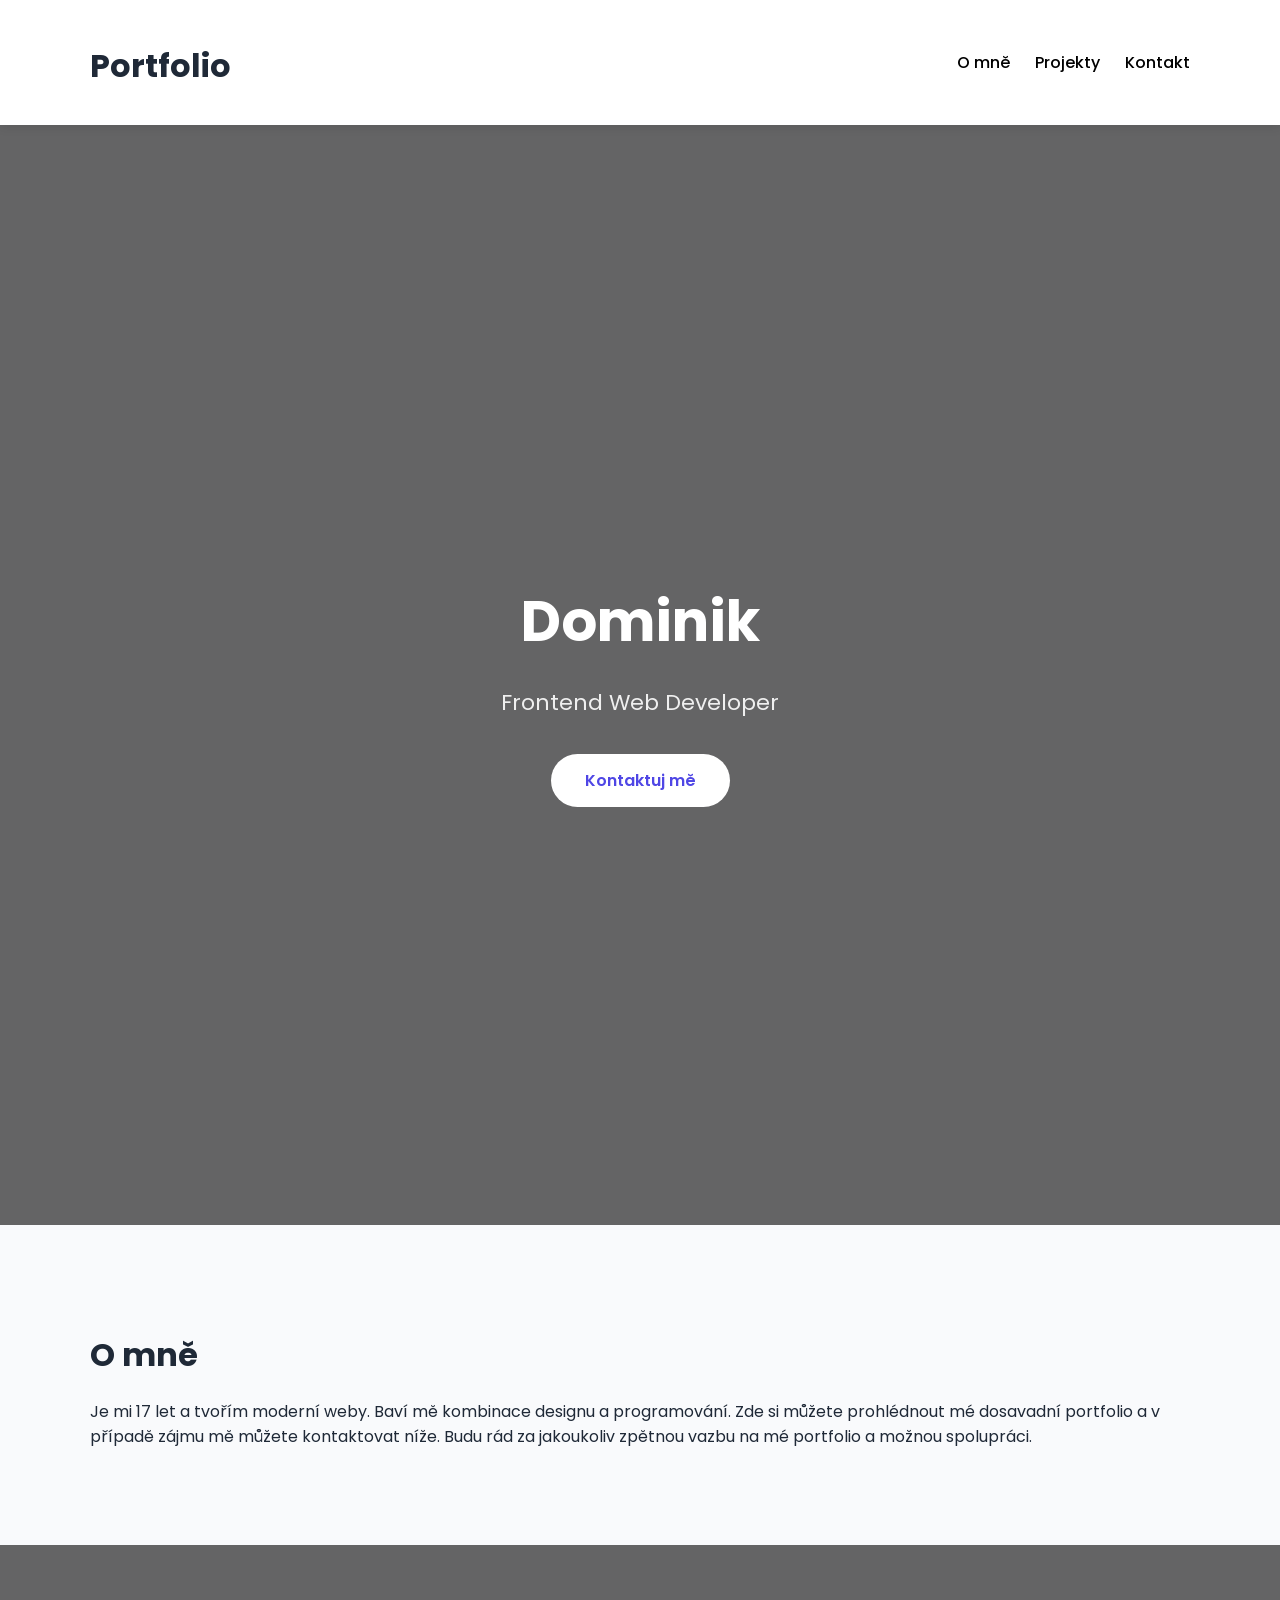
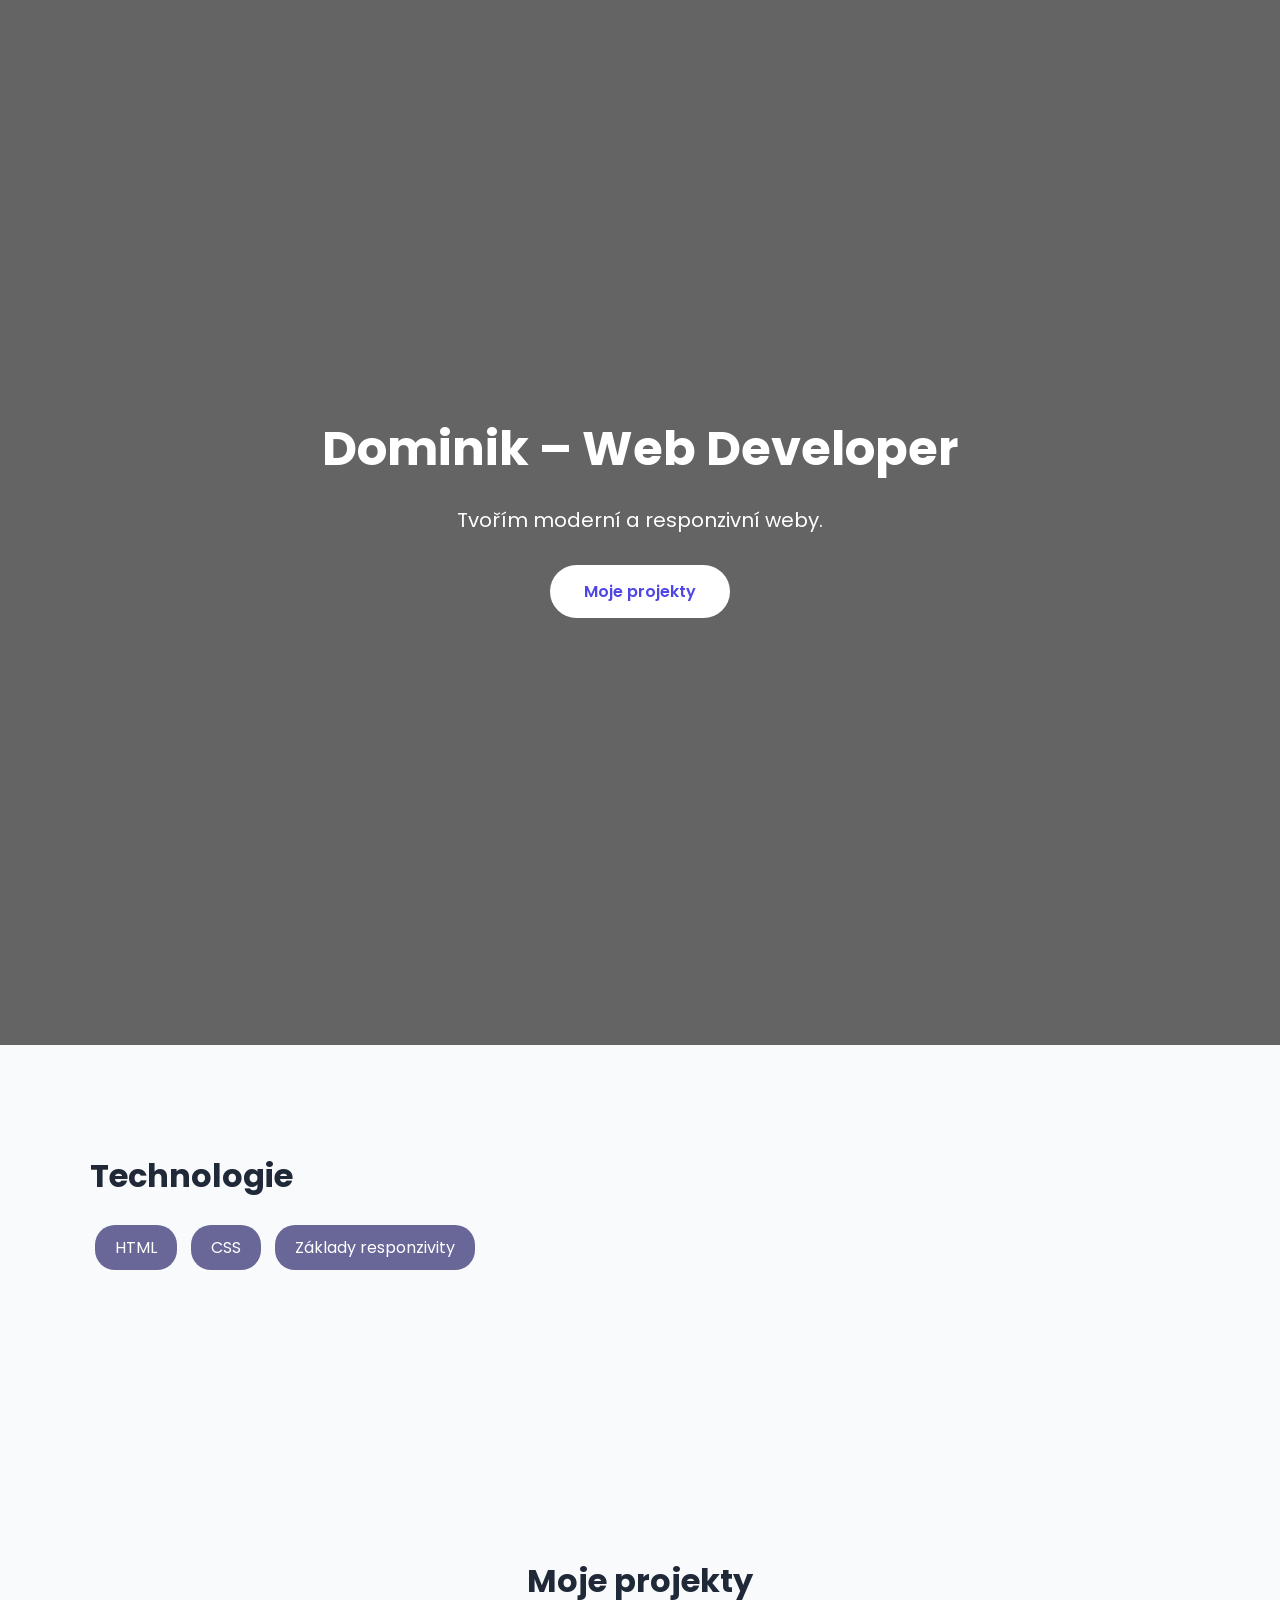
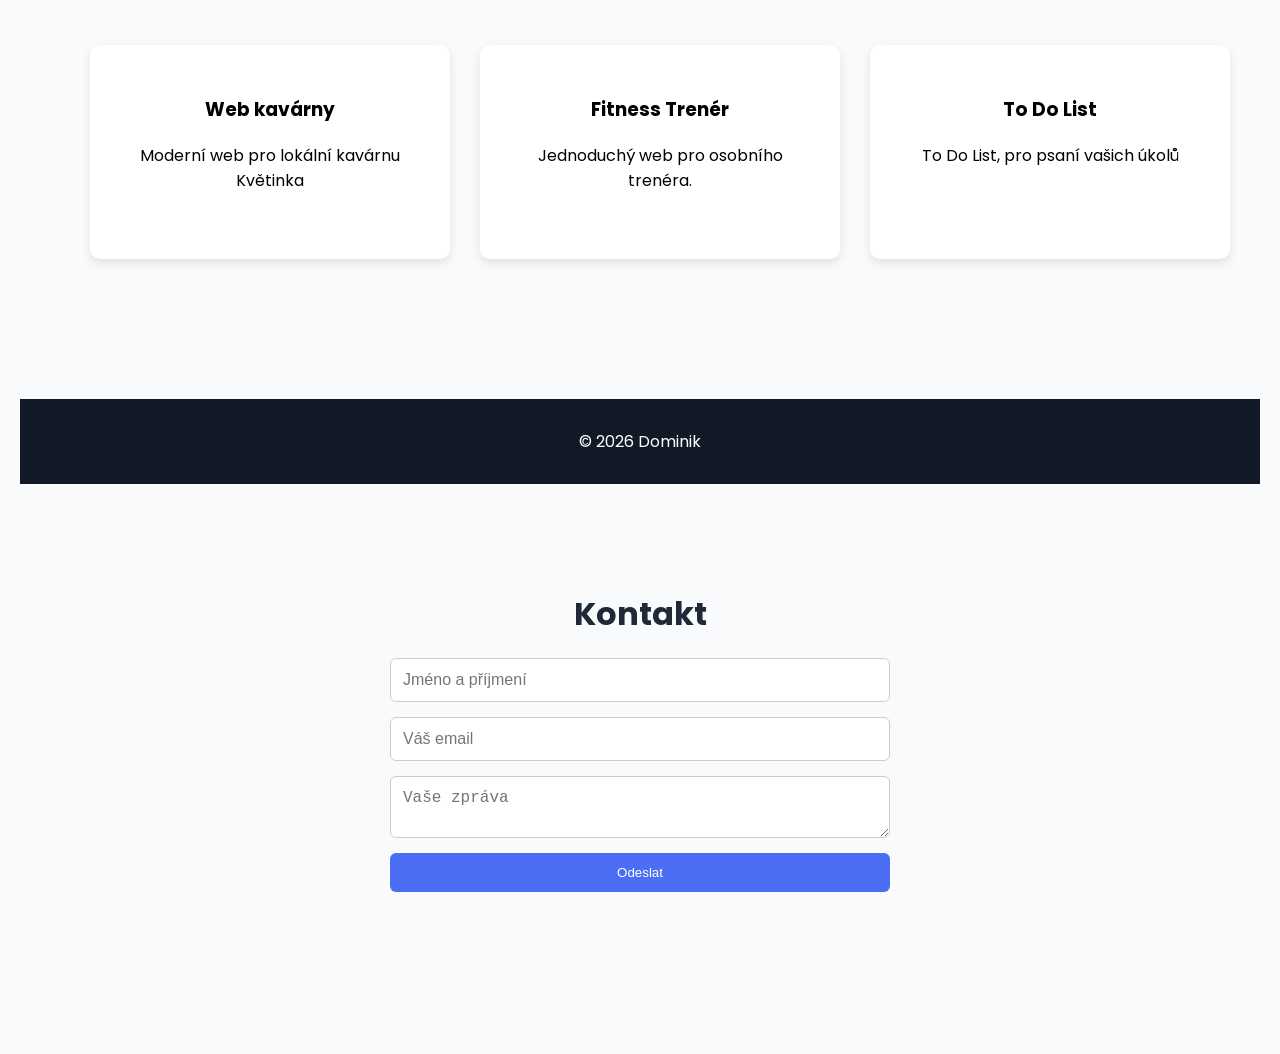
<file: index.html>
<!DOCTYPE html>
<html lang="cs">
<head>
    <meta charset="UTF-8">
    <meta name="viewport" content="width=device-width, initial-scale=1.0">
    <title>Dominik | Frontend Developer</title>
    <link rel="stylesheet" href="style.css">
    <link href="https://fonts.googleapis.com/css2?family=Poppins:wght@300;400;600&display=swap" rel="stylesheet">
    <link rel="stylesheet" href="https://cdnjs.cloudflare.com/ajax/libs/font-awesome/6.5.0/css/all.min.css">
    <meta name="viewport" content="width=device-width, initial-scale=1.0">
</head>
<body>

<nav class="navbar">
    <div class="nav-container">
        <h2 class="logo">Portfolio</h2>

       <ul class="nav-links">
            <li><a href="#about">O mně</a></li>
            <li><a href="#projects">Projekty</a></li>
            <li><a href="#contact">Kontakt</a></li>
        </ul>
    </div>
</nav>
    <!-- HERO -->
    <header class="hero">
        <div class="container">
            <h1>Dominik</h1>
            <p class="subtitle">Frontend Web Developer</p>
            <a href="#" class="btn">Kontaktuj mě</a>
            <section id="about">
        </div>
    </header>

    <!-- O MNĚ -->
    <section class="section">
        <div class="container">
            <h2>O mně</h2>
            <p>
                Je mi 17 let a tvořím moderní weby.
                Baví mě kombinace designu a programování.
                Zde si můžete prohlédnout mé dosavadní portfolio a v případě zájmu mě můžete kontaktovat níže.
                Budu rád za jakoukoliv zpětnou vazbu na mé portfolio a možnou spolupráci.
            </p>
        </div>
    </section>
    <section class="hero">
    <div class="hero-content">
        <h1>Dominik – Web Developer</h1>
        <p>Tvořím moderní a responzivní weby.</p>
        <a href="#" class="btn">Moje projekty</a>
    </div>
</section>

    <!-- TECHNOLOGIE -->
    <section class="section">
        <div class="container">
            <h2>Technologie</h2>
            <ul class="skills">
                <li>HTML</li>
                <li>CSS</li>
                <li>Základy responzivity</li>
            </ul>
        </div>
    </section>

    <!-- PROJEKTY -->
    <section id="projects" class="projects">
    <section class="projects">
        <div class="container">
            <h2>Moje projekty</h2>

             <div class="projects-grid">
                 
             <a href="kavarna.html" class="project-card">

  <div class="project-info">
    <h3>Web kavárny</h3>
    <p>Moderní web pro lokální kavárnu Květinka</p>
  </div>

</a>

                <a href="fitness.html" class="project-card">

  <div class="project-info">
    <h3>Fitness Trenér</h3>
    <p>Jednoduchý web pro osobního trenéra.</p>
  </div>

</a>
                 
                <a href="to_do_list.html" class="project-card">

  <div class="project-info">
    <h3>To Do List</h3>
    <p>To Do List, pro psaní vašich úkolů</p>
  </div>

</a>

            </div>
        </div>
    </section>
    <!-- FOOTER -->
    <footer>
        © 2026 Dominik
    </footer>
        <section id="contact" class="contact">
    <h2>Kontakt</h2>

    <form action="https://formspree.io/f/mgonelgl" method="POST">

        <input type="text" name="name" placeholder="Jméno a příjmení" required>

        <input type="email" name="email" placeholder="Váš email" required>

        <textarea name="message" placeholder="Vaše zpráva"></textarea>

        <button type="submit">Odeslat</button>

    </form>
<section id="contact">
</section>
<script>

function addTask(){

    const input = document.getElementById("taskInput");
    const task = input.value;

    if(task === "") return;

    const li = document.createElement("li");
    li.textContent = task;

    const list = document.getElementById("taskList");
    list.appendChild(li);

    input.value = "";

}
</script>
    <script>

const hamburger = document.querySelector(".hamburger");
const navLinks = document.querySelector(".nav-links");

hamburger.addEventListener("click", () => {
    navLinks.classList.toggle("active");
});

</script>
</body>
</html>
</file>
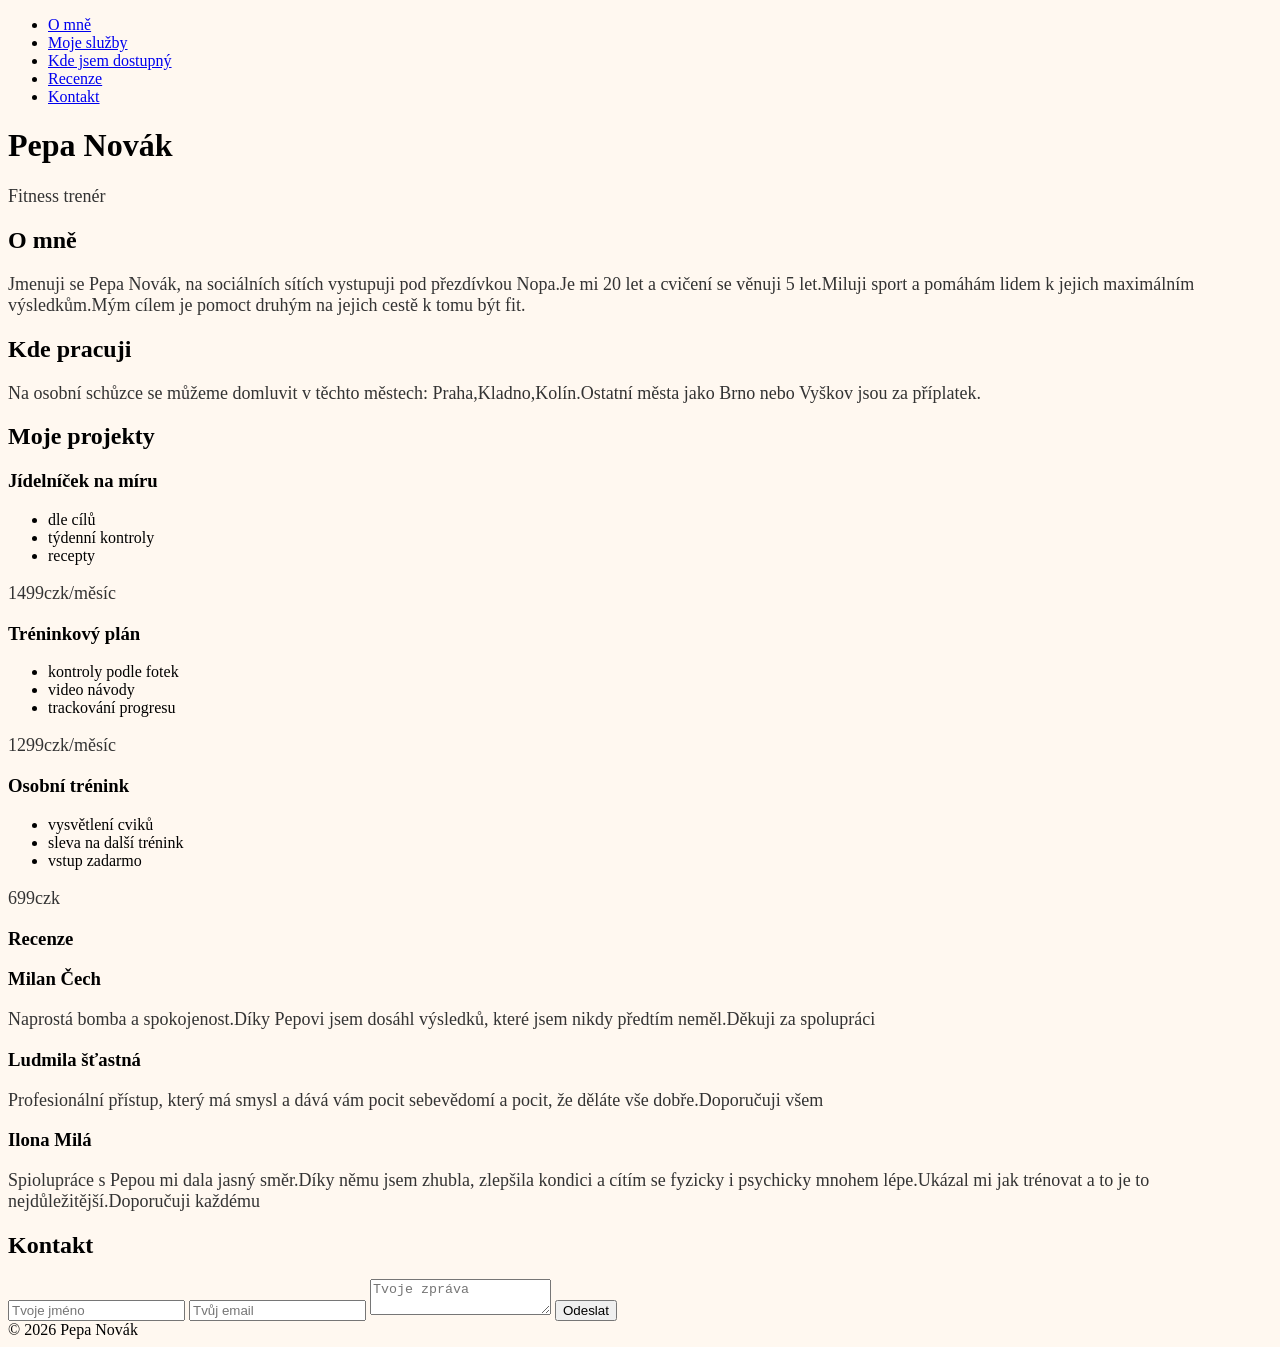
<file: fitness.html>
<!DOCTYPE html>
<html>
<head>
<title>Fitness</title>
  <link rel="stylesheet" href="fitness.web.css">
</head>

<body>

<nav class="navbar">
    <div class="nav-container">
       <ul class="nav-links">
            <li><a href="#about">O mně</a></li>
            <li><a href="#sluzby">Moje služby</a></li>
            <li><a href="#dostupnost">Kde jsem dostupný</a></li>
            <li><a href="#recenze">Recenze</a></li>
            <li><a href="#contact">Kontakt</a></li>
        </ul>
    </div>
</nav>
 <header class="hero">
        <div class="container">
            <h1>Pepa Novák</h1>
            <p class="subtitle">Fitness trenér</p>
            <section id="about">
        </div>
    </header>
  
<section class="section">
        <div class="container">
            <h2>O mně</h2>
            <p>
              Jmenuji se Pepa Novák, na sociálních sítích vystupuji pod přezdívkou Nopa.Je mi 20 let a cvičení se věnuji 5 let.Miluji sport a pomáhám lidem k jejich maximálním výsledkům.Mým cílem je pomoct druhým na jejich cestě k tomu být fit.
            </p>
        </div>
  <section class="section">
        <div class="container">
            <h2>Kde pracuji</h2>
            <p>
              Na osobní schůzce se můžeme domluvit v těchto městech: Praha,Kladno,Kolín.Ostatní města jako Brno nebo Vyškov jsou za příplatek.
            </p>
        </div>
    </section> 
    </section> 
<section id="projects" class="projects">
    <section class="projects">
        <div class="container">
            <h2>Moje projekty</h2>

             <div class="projects-grid">
                 
             <a class="project-card">

  <div class="project-info">
    <h3>Jídelníček na míru</h3>
    <ul>
      <li>dle cílů</li>
      <li>týdenní kontroly</li>
      <li>recepty</li>
    </ul>
    <p>1499czk/měsíc</p>
  </div>

</a>

                <a class="project-card">

  <div class="project-info">
    <h3>Tréninkový plán</h3>
    <ul>
      <li>kontroly podle fotek</li>
      <li>video návody</li>
      <li>trackování progresu</li>
    </ul>
    <p>1299czk/měsíc</p>
  </div>

</a>
                 
                <a class="project-card">

  <div class="project-info">
    <h3>Osobní trénink</h3>
    <ul>
      <li>vysvětlení cviků</li>
      <li>sleva na další trénink</li>
      <li>vstup zadarmo</li>
    </ul>
    <p>699czk</p>
  </div>

</a>

            </div>
        </div>
    </section>
  
<section>
  <h1>Recenze</h1>
  <h3>Milan Čech</h3>
  <p>Naprostá bomba a spokojenost.Díky Pepovi jsem dosáhl výsledků, které jsem nikdy předtím neměl.Děkuji za spolupráci</p>
  <h3>Ludmila šťastná</h3>
  <p>Profesionální přístup, který má smysl a dává vám pocit sebevědomí a pocit, že děláte vše dobře.Doporučuji všem</p>
  <h3>Ilona Milá</h3>
  <p>Spiolupráce s Pepou mi dala jasný směr.Díky němu jsem zhubla, zlepšila kondici a cítím se fyzicky i psychicky mnohem lépe.Ukázal mi jak trénovat a to je to nejdůležitější.Doporučuji každému</p>
</section>
  <section id="contact" class="contact">
    <h2>Kontakt</h2>

    <form action="https://formspree.io/f/mgonelgl" method="POST">

        <input type="text" name="name" placeholder="Tvoje jméno" required>

        <input type="email" name="email" placeholder="Tvůj email" required>

        <textarea name="message" placeholder="Tvoje zpráva"></textarea>

        <button type="submit">Odeslat</button>

    </form>
<section id="contact">
</section>

<footer>
   © 2026 Pepa Novák
</footer>

</body>

</html>
</file>
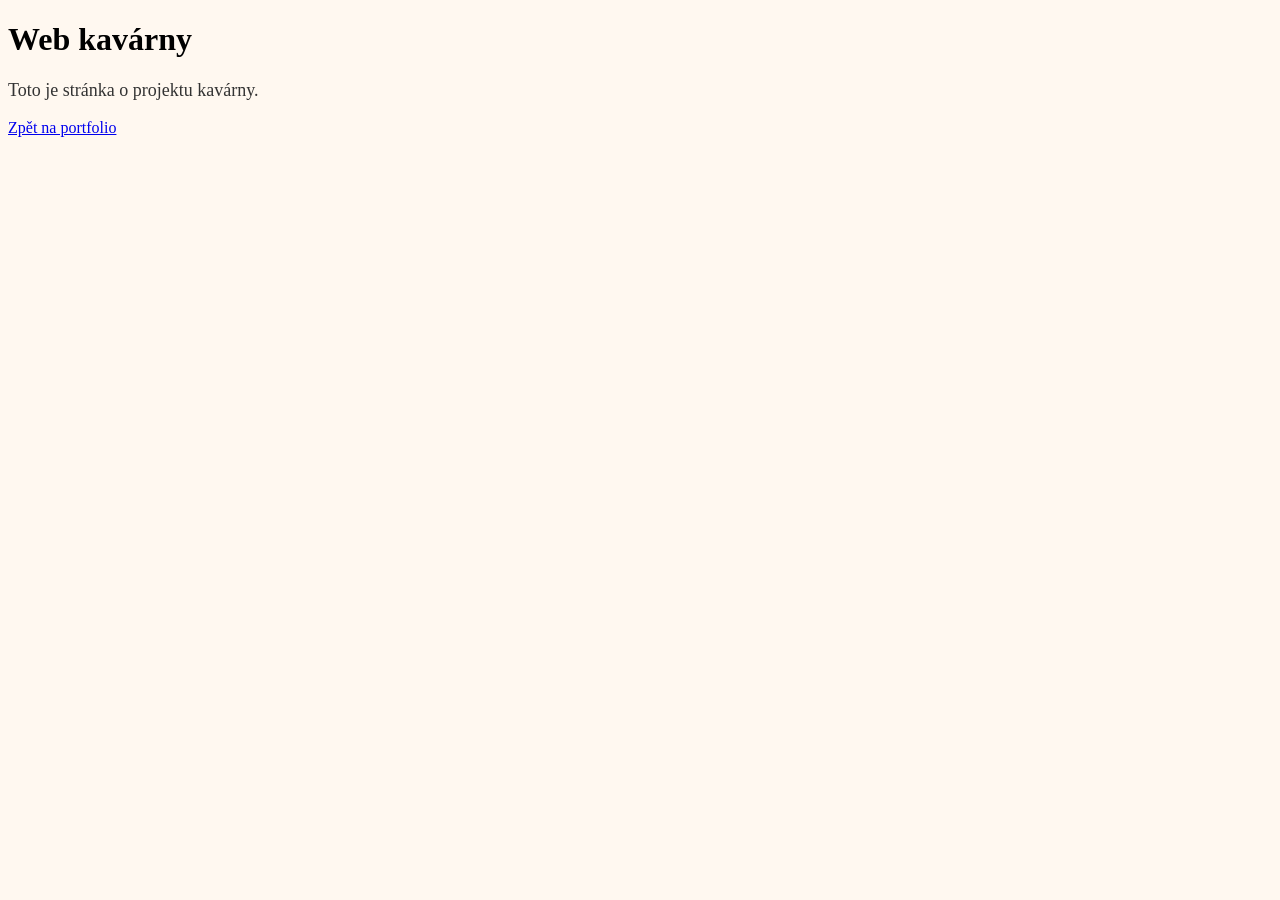
<file: kavarna.html>
<!DOCTYPE html>
<html>
<head>
<title>Kavárna</title>
<link rel="stylesheet" href="kavarna.css">
</head>
<body>
<h1>Web kavárny</h1>

<p>Toto je stránka o projektu kavárny.</p>

<a href="index.html">Zpět na portfolio</a>

</body>
</html>
</file>
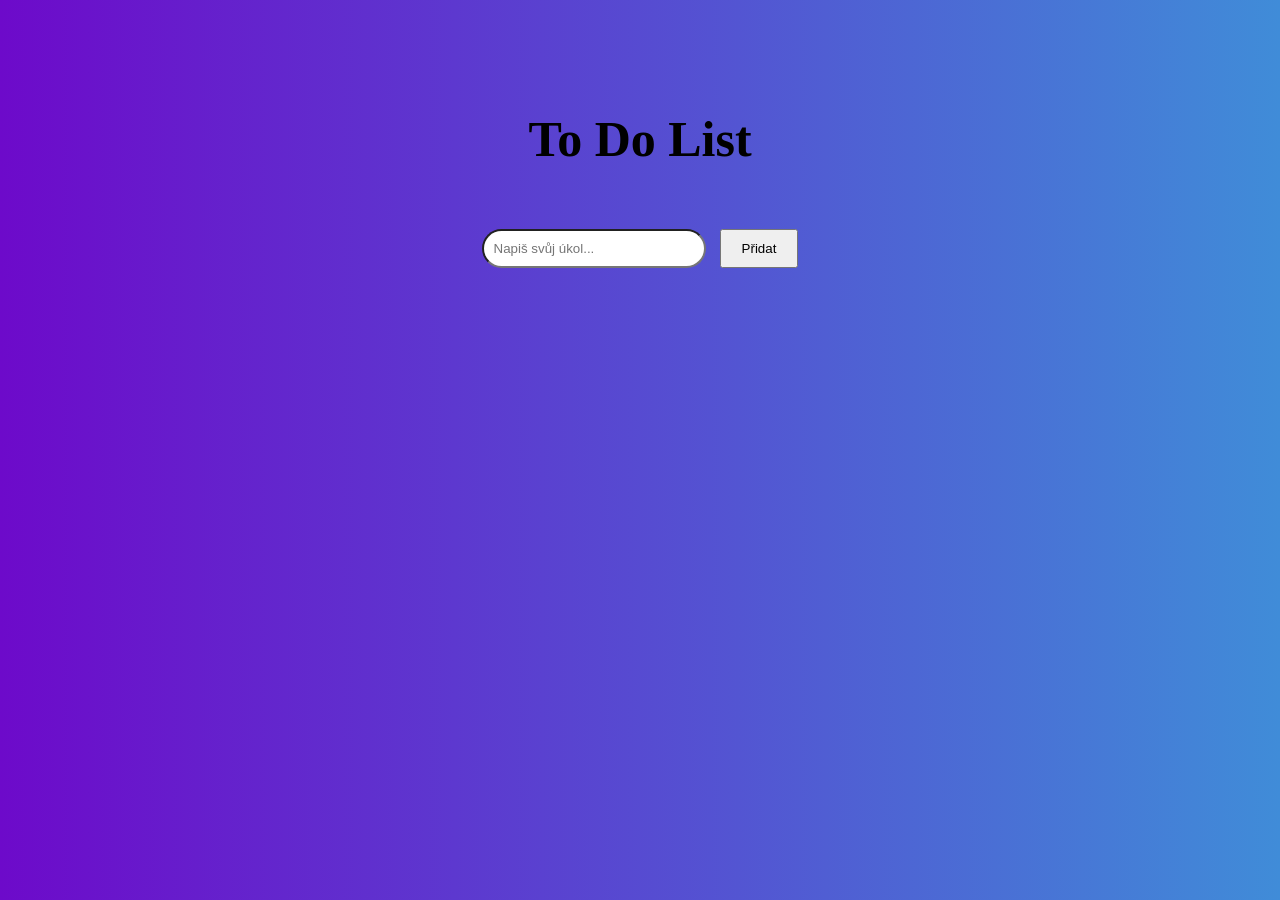
<file: to_do_list.html>
<!DOCTYPE html>
<html>
<head>
<title>To Do List</title>
   <link rel="stylesheet" href="to_do_list.css">
</head>
<body>
<section class="todo">

    <h1>To Do List</h1>

    <input type="text" id="taskInput" placeholder="Napiš svůj úkol...">

    <button onclick="addTask()">Přidat</button>

    <ul id="taskList"></ul>

<script>

let tasks = JSON.parse(localStorage.getItem("tasks")) || [];

function renderTasks() {

    let list = document.getElementById("taskList");
    list.innerHTML = "";

    tasks.forEach((task, index) => {

        let li = document.createElement("li");

        let checkbox = document.createElement("input");
        checkbox.type = "checkbox";
        checkbox.checked = task.completed;

        checkbox.onchange = function() {
            tasks[index].completed = checkbox.checked;
            saveTasks();
        };

        let span = document.createElement("span");
        span.textContent = task.text;

        if(task.completed){
            span.classList.add("completed");
        }

        let deleteBtn = document.createElement("button");
        deleteBtn.textContent = "X";

        deleteBtn.onclick = function() {
            tasks.splice(index,1);
            saveTasks();
        };

        li.appendChild(checkbox);
        li.appendChild(span);
        li.appendChild(deleteBtn);

        list.appendChild(li);

    });
}

function addTask(){

    let input = document.getElementById("taskInput");

    if(input.value === "") return;

    tasks.push({
        text: input.value,
        completed: false
    });

    input.value = "";

    saveTasks();
}

function saveTasks(){

    localStorage.setItem("tasks", JSON.stringify(tasks));
    renderTasks();

}

renderTasks();

</script>
</body>
</html>
</file>
<file: style.css>
html {
    scroll-behavior: smooth;
}
/* RESET A ZÁKLAD */
body {
    margin: 0;
    font-family: "Poppins", sans-serif;
    background: #f9fafc;
    color: #1f2937;
}

/* SEKCE */
.section {
    padding: 80px 0;
}

/* CONTAINER */
.container {
    max-width: 1100px;
    margin: auto;
}

/* HERO */
.hero {
    background: linear-gradient(135deg, #4f46e5, #9333ea);
    color: white;
    text-align: center;
    padding: 100px 20px;
}

.hero h1 {
    font-size: 56px;
    margin-bottom: 15px;
    font-weight: 700;
}

.subtitle {
    font-size: 22px;
    margin-bottom: 35px;
    opacity: 0.9;
}
.hero {
    height: 100vh;
    background: 
        linear-gradient(rgba(0,0,0,0.6), rgba(0,0,0,0.6)),
        url("https://images.unsplash.com/photo-1492724441997-5dc865305da7");

    background-size: cover;
    background-position: center;

    display: flex;
    justify-content: center;
    align-items: center;

    text-align: center;
    color: white;
}

.hero-content h1 {
    font-size: 48px;
    margin-bottom: 20px;
}

.hero-content p {
    font-size: 20px;
    margin-bottom: 30px;
}

.btn {
    padding: 12px 25px;
    background-color: #4c6ef5;
    color: white;
    text-decoration: none;
    border-radius: 6px;
    transition: 0.3s;
}

.btn:hover {
    background-color: #364fc7;
}

/* TLAČÍTKO */
.btn {
    display: inline-block;
    background: white;
    color: #4f46e5;
    padding: 14px 34px;
    border-radius: 40px;
    text-decoration: none;
    font-weight: 600;
    transition: all 0.3s ease;
}

.btn:hover {
    transform: translateY(-3px);
    box-shadow: 0 15px 25px rgba(0,0,0,0.2);
}

/* NADPISY */
h2 {
    font-size: 32px;
    margin-bottom: 20px;
}

h3 {
    margin-top: 0;
}

/* SKILLS */
.skills {
    list-style: none;
    padding: 0;
}

.skills li {
    display: inline-block;
    background: #696797;
    color: rgb(255, 255, 255);
    padding: 10px 20px;
    border-radius: 20px;
    margin: 5px;
}

.projects {
    padding: 80px 20px;
    text-align: center;
}

.projects-grid {
    display:grid;
    grid-template-columns: repeat(3, 1fr);
    gap: 30px;
    margin-top: 40px;
}

.project-card {
    background: rgb(255, 255, 255);
    padding: 30px;
    border-radius: 10px;
    box-shadow: 0px 5px 20px rgba(0,0,0,0.1);
    transition: 0.3s;
}

.project-card:hover {
    transform: translateY(-10px);
    box-shadow: 0px 15px 40px rgba(0,0,0,0.2);
}

/* FOOTER */
footer {
    background: #111827;
    color: white;
    text-align: center;
    padding: 30px;
    margin-top: 60px;
}
/* RESPONSIVE DESIGN */
@media (max-width: 768px) {

    .projects-grid {
        flex-direction: row;
    }

    .hero h1 {
        font-size: 40px;
    }

    .subtitle {
        font-size: 18px;
    }

    .nav-links {
        position: row;
        top: 70px;
        right: 0;
        background: white;
        width: 200px;
        morign-right: 10px;
        gap: 20px;

        flex-direction: row;
        align-items: center;

        display: none;
    }

    .nav-links.active {
        display: flex;
    }

    .hamburger {
        display: flex;
    }

}
@media (max-width: 900px) {

    .projects-grid {
        grid-template-columns: repeat(2, 1fr);
    }

}
@media (max-width: 600px) {

    .projects-grid {
        grid-template-columns: 1fr;
    }

}
.navbar {
    position: sticky;
    top: 0;
    background: rgb(255, 255, 255);
    padding: 15px 0;
    box-shadow: 0px 2px 10px rgba(0,0,0,0.1);
    z-index: 1000;
}

.nav-container {
    width: 90%;
    max-width: 1100px;
    margin: auto;

    display: flex;
    justify-content: space-between;
    align-items: center;
}
.nav-links {
    list-style: none;
    display: flex;
    gap: 25px;
}

.nav-links a {
    text-decoration: none;
    color: #000000;
    font-weight: 500;
}

.nav-links a:hover {
    color: #1f3f58;
}
.contact {
    padding: 80px 20px;
    text-align: center;
}

.contact form {
    max-width: 500px;
    margin: auto;

    display: flex;
    flex-direction: column;
    gap: 15px;
}

.contact input,
.contact textarea {
    padding: 12px;
    border-radius: 6px;
    border: 1px solid #ccc;
    font-size: 16px;
}

.contact button {
    padding: 12px;
    background: #4c6ef5;
    color: white;
    border: none;
    border-radius: 6px;
    cursor: pointer;
}

.contact button:hover {
    background: #364fc7;
}
.todo {
    text-align: center;
    padding: 50px 10px;
}

#taskInput {
    padding: 10px;
    width: 250px;
    border-radius: 20px;
}

.todo button {
    padding: 10px 15px;
    margin-left: 10px;
}

#taskList {
    list-style: none;
    margin-top: 20px;
}

#taskList li {
    margin: 10px;
}
.hamburger {
    display: none;
    flex-direction: column;
    cursor: pointer;
    gap: 5px;
}

.hamburger span {
    width: 25px;
    height: 3px;
    background: black;
}
.project-card {
  display: block;
  width: 300px;
  background: rgb(255, 255, 255);
  border-radius: 10px;
  overflow: hidden;
  text-decoration: none;
  color: black;
  box-shadow: 0 4px 10px rgba(0,0,0,0.1);
  transition: transform 0.2s;
}

.project-card img {
  width: 100%;
  display: block;
}

.project-info {
  padding: 20px;
}

.project-card:hover {
  transform: translateY(-5px);
}¨
.projects {
  display: grid;
  grid-template-columns: repeat(3, 1fr);
  gap: 30px;
}

.kavarna-page {
    background-color: #fff8f0;
}

.kavarna-page h1 {
    color: brown;
}
</file>
<file: fitness.web.css>
body {
    background-color: #fff8f0;
}

h1 {
    color: black;
}

p {
    color: #333;
    font-size: 18px;

}
</file>
<file: kavarna.css>
body {
    background-color: #fff8f0;
}

h1 {
    color: black;
}

p {
    color: #333;
    font-size: 18px;

}
</file>
<file: to_do_list.css>
body {
    background: linear-gradient(to right, #6d0aca, #408cd8);
}

h1 {
    color: black;
    padding: 20px;
    font-size: 50px;
}

p {
    color: #333;
    font-size: 20px;
    font-family: Arial;
}
.todo {
    padding: 40px;
    text-align: center;
}

.todo input {
    padding: 10px;
    width: 200px;
    border-radius: 50px;
    
}

.todo button {
    padding: 10px 20px;
    margin-left: 10px;
}

.todo ul {
    list-style: none;
    padding: 0;
    margin-top: 20px;
}
.todo li {
    background: #f4f4f4;
    margin: 10px auto;
    padding: 10px;
    width: 300px;
    border-radius: 8px;

    display: flex;
    justify-content: flex-start;
    align-items: center;
}

.completed {
    text-decoration: line-through;
    opacity: 0.6;
}
</file>
